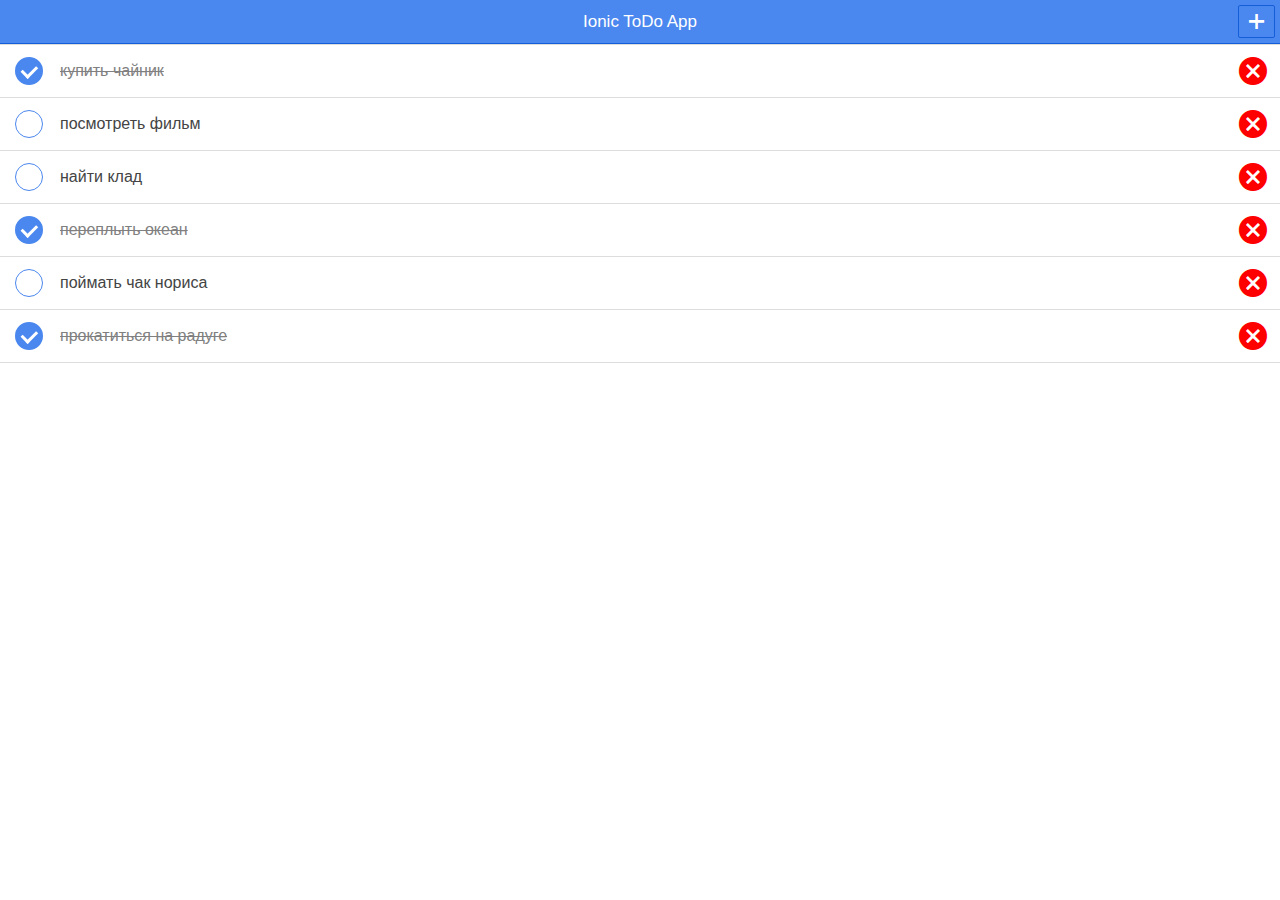
<file: www/index.html>
<!DOCTYPE html>
<html>
<head>
	<meta charset="utf-8">
	<meta name="viewport" content="initial-scale=1, maximum-scale=1, user-scalable=no, width=device-width">
	<title>My first Ionic app</title>

	<link href="lib/ionic/css/ionic.css" rel="stylesheet">
	<link href="css/style.css" rel="stylesheet">

	<!-- IF using Sass (run gulp sass first), then uncomment below and remove the CSS includes above
    <link href="css/ionic.app.css" rel="stylesheet">
    -->

	<!-- ionic/angularjs js -->
	<script src="lib/ionic/js/ionic.bundle.js"></script>

	<!-- cordova script (this will be a 404 during development) -->
	<!--script src="cordova.js"></script-->

	<!-- your app's js -->
	<script src="js/app.js"></script>
</head>
<body ng-app="ToDo" ng-controller="ToDoCtrl">

	<ion-pane>
		<ion-header-bar class="bar-stable bar-positive">
			<h1 class="title">Ionic ToDo App</h1>
			<button class="button icon ion-plus" ng-click="addNewTask()"></button>
		</ion-header-bar>

		<ion-content>
			<ion-list>
				<ion-item ng-repeat="task in tasks" class="item item-checkbox item-icon-right animated" ng-class="{'checked': task.done}">
					<label class="checkbox item-energized">
						<input type="checkbox" ng-model="task.done" ng-click="saveTasks()"/>
					</label>
					<span class="title" ng-click="openTask($index)">{{task.title}}</span>
					<i class="icon ion-close-circled deleteitem" ng-click="deleteTask($index)"></i>
				</ion-item>
					
			</ion-list>		
		</ion-content>
	</ion-pane>

</body>
</html>
</file>
<file: www/css/style.css>
.deleteitem{
    z-index: 10;
    color: red;
}

.list .item-checkbox{
    padding-top: 0;
    padding-bottom: 0;
}

.list .item-checkbox .title{
    padding: 16px 0;
    display: block;
}

.item-checkbox .checkbox{
    right: auto;
}

.item.checked .title{
    color: grey;
    text-decoration: line-through;
}

.toggle-item{
    color: #929292;
}

/*--------------- Animation ------------------*/

.item.animated {
  -webkit-animation-duration: 1.5s;
          animation-duration: 1.5s;
}

.item.animated.ng-leave {
  z-index: 100;
  -webkit-animation-name: hinge;
          animation-name: hinge;
}

.item.animated.ng-enter {
  -webkit-animation-name: bounceInLeft;
          animation-name: bounceInLeft;
}

@-webkit-keyframes hinge {
  0% {
    -webkit-transform-origin: top left;
            transform-origin: top left;
    -webkit-animation-timing-function: ease-in-out;
            animation-timing-function: ease-in-out;
  }

  20%, 60% {
    -webkit-transform: rotate3d(0, 0, 1, 80deg);
            transform: rotate3d(0, 0, 1, 80deg);
    -webkit-transform-origin: top left;
            transform-origin: top left;
    -webkit-animation-timing-function: ease-in-out;
            animation-timing-function: ease-in-out;
  }

  40%, 80% {
    -webkit-transform: rotate3d(0, 0, 1, 60deg);
            transform: rotate3d(0, 0, 1, 60deg);
    -webkit-transform-origin: top left;
            transform-origin: top left;
    -webkit-animation-timing-function: ease-in-out;
            animation-timing-function: ease-in-out;
    opacity: 1;
  }

  100% {
    -webkit-transform: translate3d(0, 700px, 0);
            transform: translate3d(0, 700px, 0);
    opacity: 0;
  }
}

@keyframes hinge {
  0% {
    -webkit-transform-origin: top left;
            transform-origin: top left;
    -webkit-animation-timing-function: ease-in-out;
            animation-timing-function: ease-in-out;
  }

  20%, 60% {
    -webkit-transform: rotate3d(0, 0, 1, 80deg);
            transform: rotate3d(0, 0, 1, 80deg);
    -webkit-transform-origin: top left;
            transform-origin: top left;
    -webkit-animation-timing-function: ease-in-out;
            animation-timing-function: ease-in-out;
  }

  40%, 80% {
    -webkit-transform: rotate3d(0, 0, 1, 60deg);
            transform: rotate3d(0, 0, 1, 60deg);
    -webkit-transform-origin: top left;
            transform-origin: top left;
    -webkit-animation-timing-function: ease-in-out;
            animation-timing-function: ease-in-out;
    opacity: 1;
  }

  100% {
    -webkit-transform: translate3d(0, 700px, 0);
            transform: translate3d(0, 700px, 0);
    opacity: 0;
  }
}



@-webkit-keyframes bounceInLeft {
  0%, 60%, 75%, 90%, 100% {
    -webkit-transition-timing-function: cubic-bezier(0.215, 0.610, 0.355, 1.000);
            transition-timing-function: cubic-bezier(0.215, 0.610, 0.355, 1.000);
  }

  0% {
    opacity: 0;
    -webkit-transform: translate3d(-3000px, 0, 0);
            transform: translate3d(-3000px, 0, 0);
  }

  60% {
    opacity: 1;
    -webkit-transform: translate3d(25px, 0, 0);
            transform: translate3d(25px, 0, 0);
  }

  75% {
    -webkit-transform: translate3d(-10px, 0, 0);
            transform: translate3d(-10px, 0, 0);
  }

  90% {
    -webkit-transform: translate3d(5px, 0, 0);
            transform: translate3d(5px, 0, 0);
  }

  100% {
    -webkit-transform: none;
            transform: none;
  }
}

@keyframes bounceInLeft {
  0%, 60%, 75%, 90%, 100% {
    -webkit-transition-timing-function: cubic-bezier(0.215, 0.610, 0.355, 1.000);
            transition-timing-function: cubic-bezier(0.215, 0.610, 0.355, 1.000);
  }

  0% {
    opacity: 0;
    -webkit-transform: translate3d(-3000px, 0, 0);
            transform: translate3d(-3000px, 0, 0);
  }

  60% {
    opacity: 1;
    -webkit-transform: translate3d(25px, 0, 0);
            transform: translate3d(25px, 0, 0);
  }

  75% {
    -webkit-transform: translate3d(-10px, 0, 0);
            transform: translate3d(-10px, 0, 0);
  }

  90% {
    -webkit-transform: translate3d(5px, 0, 0);
            transform: translate3d(5px, 0, 0);
  }

  100% {
    -webkit-transform: none;
            transform: none;
  }
}
</file>
